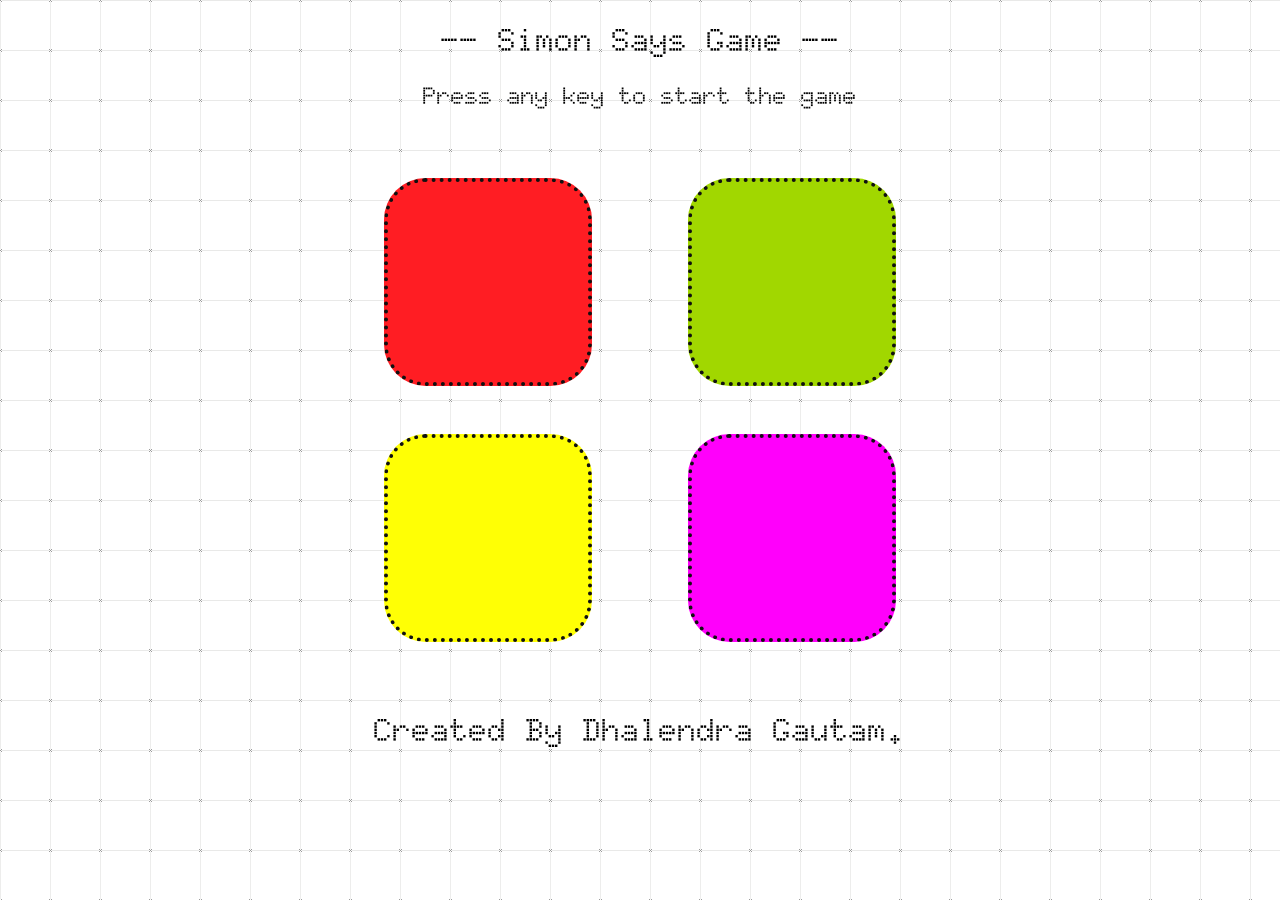
<file: index.html>
<!DOCTYPE html>
<html lang="en">
<head>
    <meta charset="UTF-8">
    <meta name="viewport" content="width=device-width, initial-scale=1.0">
    <title>Simon Game</title>
    <link rel="stylesheet" href="style.css">

    <link rel="preconnect" href="https://fonts.googleapis.com">
<link rel="preconnect" href="https://fonts.gstatic.com" crossorigin>
<link href="https://fonts.googleapis.com/css2?family=Doto:wght@100..900&family=Silkscreen:wght@400;700&display=swap" rel="stylesheet">
</head>
<body>
    <h1>-- Simon Says Game --</h1>
    <h2>Press any key to start the game</h2>
    
    <div class ="btn-container">
        <div class="line-one">
            <div class="btn red" type ="button" id="red"></div> 
            <div class="btn yellow" type ="button" id="yellow"></div>
        </div>
        <div class="line-two">
            <div class="btn green" type ="button" id="green"></div>
            <div class="btn purple" type ="button" id="purple"></div>
        </div>
    </div>
    <h1>Created By Dhalendra Gautam.</h1>
    <script src="script.js"></script>
</body>
</html>
</file>
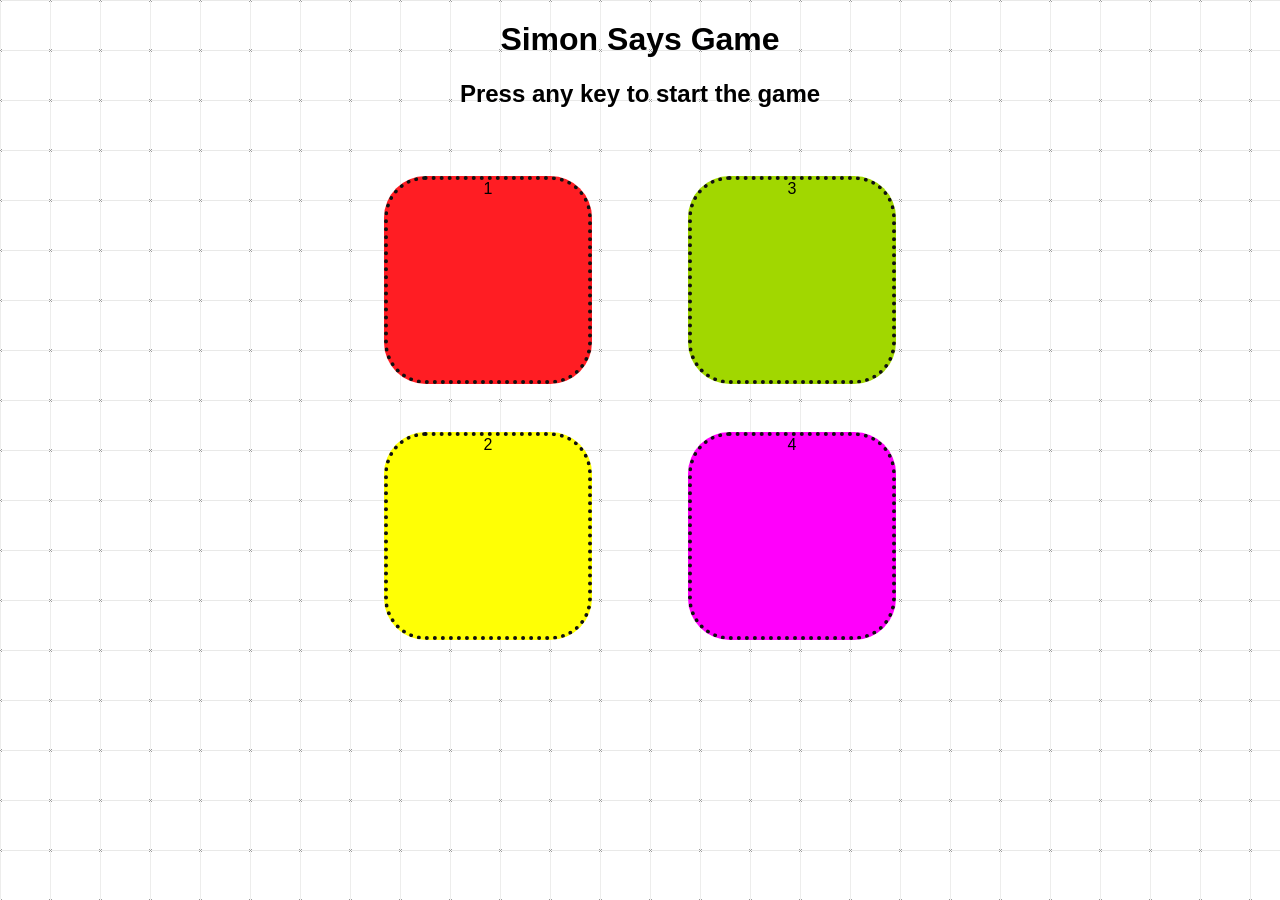
<file: Simon_Game.html>
<!DOCTYPE html>
<html lang="en">
<head>
    <meta charset="UTF-8">
    <meta name="viewport" content="width=device-width, initial-scale=1.0">
    <title>Simon Game</title>
    <link rel="stylesheet" href="Simon_Game.css">
</head>
<body>
    <h1>Simon Says Game</h1>
    <h2>Press any key to start the game</h2>
    
    <div class ="btn-container">
        <div class="line-one">
            <div class="btn red" type ="button" id="red">1</div>  <!--type ="button" diya taki div button ki trah act kare-->
            <div class="btn yellow" type ="button" id="yellow">2</div>
        </div>
        <div class="line-two">
            <div class="btn green" type ="button" id="green">3</div>
            <div class="btn purple" type ="button" id="purple">4</div>
        </div>
    </div>
    <script src="Simon_Game.js"></script>
</body>
</html>
</file>
<file: style.css>
body {
    margin: 0;
    padding: 0;
    width: 100%;
    height: 100%;
    font-family: "Doto", sans-serif;
    font-weight: 500;
    text-align: center;
    color: black;
    background: url("[data-uri]") repeat 0 0;
    animation: bg-scrolling 2s linear infinite;
}
@keyframes bg-scrolling {
    0% {
        background-position: 0 0;
    }
    100% {
        background-position: 50px 50px;
    }
}

.btn{
    height: 200px;
    width: 200px;
    border-radius: 20%;
    border: 4px dotted #101010;
    margin: 3rem;
}

.btn-container{
    display: flex;
    justify-content: center;

}

.yellow{
    background-color: #FFFF05;

}

.red{
    background-color: #FF1D23;
}

.purple{
    background-color: #FF00FB;
}

.green{
    background-color: #A1D700;
}

.flash{
    background-color: #9694FF;
}

.userflash{
    background-color: white;
}
</file>
<file: Simon_Game.css>
body {
    margin: 0;
    padding: 0;
    width: 100%;
    height: 100%;
    font-family: "Doto", sans-serif;
    font-weight: 500;
    text-align: center;
    color: black;
    background: url("[data-uri]") repeat 0 0;
    animation: bg-scrolling 2s linear infinite;
}
@keyframes bg-scrolling {
    0% {
        background-position: 0 0;
    }
    100% {
        background-position: 50px 50px;
    }
}

.btn{
    height: 200px;
    width: 200px;
    border-radius: 20%;
    border: 4px dotted #101010;
    margin: 3rem;
}

.btn-container{
    display: flex;
    justify-content: center;

}

.yellow{
    background-color: #FFFF05;

}

.red{
    background-color: #FF1D23;
}

.purple{
    background-color: #FF00FB;
}

.green{
    background-color: #A1D700;
}

.flash{
    background-color: #9694FF;
}

.userflash{
    background-color: white;
}
</file>
